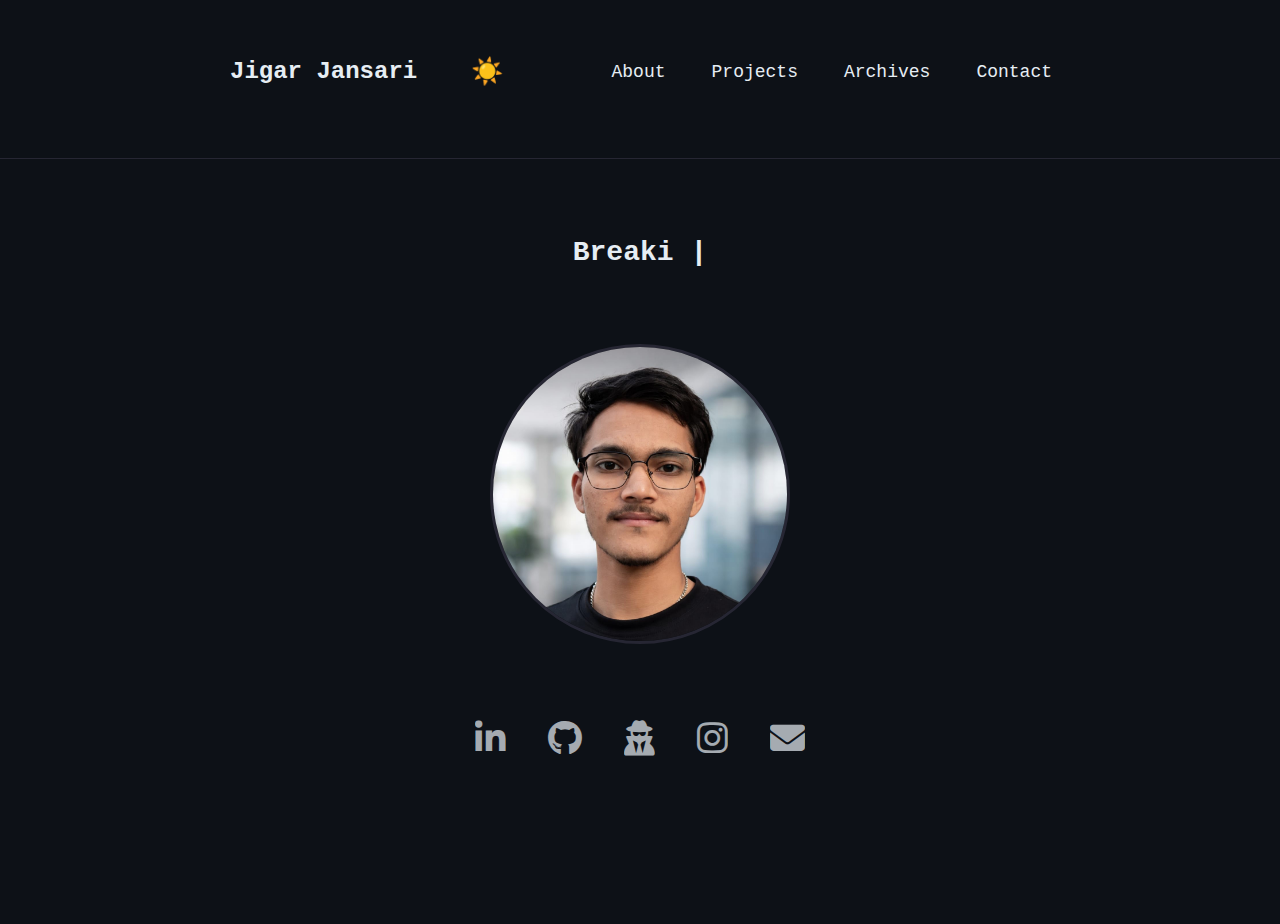
<file: index.html>
<!DOCTYPE html>
<html lang="en">
<head>
  <meta charset="UTF-8">
  <meta name="viewport" content="width=device-width, initial-scale=1.0">
  <title>Jigar Jansari - Portfolio</title>
  
  <link rel="stylesheet" href="index.css">
  <link rel="stylesheet" href="https://cdnjs.cloudflare.com/ajax/libs/font-awesome/6.5.0/css/all.min.css">
</head>
<body>

<header class="header">
  <div class="container header-inner">
    <button class="brand" data-page="home">Jigar Jansari</button>
    <button id="theme-toggle">☀️</button>
    
    <nav>
      <button data-page="about">About</button>
      <button data-page="project">Projects</button>
      <button data-page="archives">Archives</button>
      <button data-page="contact">Contact</button>
    </nav>
  </div>
</header>

<main id="content" class="container content-area"></main>

<script src="main.js"></script>

</body>
</html>
</file>
<file: index.css>
/* ==================== BASE ==================== */
:root {
  --bg: #0d1117;
  --text: #e6edf3;
  --accent: #c61c9e;
  --border: #262633;
  --card-bg: #141420;
  
  --fs-base: 18px;
  --fs-xs: 0.8rem;
  --fs-sm: 0.9rem;
  --fs-md: 1rem;
  --fs-lg: 1.2rem;
  --fs-xl: 1.6rem;
  --fs-xxl: 2.2rem;
}

body.dark {
  --bg: #f5f5f5;
  --text: #000;
  --card-bg: #fff;
  --border: #ddd;
}

* {
  box-sizing: border-box;
}

body {
  margin: 0;
  font-family: 'JetBrains Mono', monospace, Arial, sans-serif;
  background: var(--bg);
  color: var(--text);
  font-size: var(--fs-base);
  line-height: 1.6;
  overflow-x: hidden;
}

/* ==================== LAYOUT ==================== */
.container {
  max-width: 900px;
  margin: 0 auto;
  padding: 20px;
}

.header {
  margin-top: 24px;
  min-height: 15vh;
  border-bottom: 1px solid var(--border);
  padding-bottom: 20px;
}

.header-inner {
  display: flex;
  align-items: center;
  gap: 20px;
  flex-wrap: wrap;
}

nav {
  display: flex;
  gap: 10px;
  margin-left: auto;
  flex-wrap: wrap;
}

.content-area {
  min-height: 85vh;
}

/* ==================== BUTTONS ==================== */
button {
  background: none;
  border: none;
  color: var(--text);
  cursor: pointer;
  padding: 14px 18px;
  font-size: 19px;
  font-family: inherit;
  transition: all 0.2s ease;
}

button:hover {
  opacity: 0.7;
  transform: scale(1.05);
}

.brand {
  font-size: 24px;
  font-weight: bold;
  padding: 14px 20px;
}

nav button {
  position: relative;
  font-size: 18px;
  padding: 14px 18px;
}

nav button.active::after {
  content: "";
  position: absolute;
  bottom: 4px;
  left: 50%;
  width: 85%;
  height: 2px;
  background: var(--text);
  transform: translateX(-50%);
}

#theme-toggle {
  font-size: 26px;
  padding: 10px 14px;
}

/* ==================== HOME PAGE ==================== */
.typewriter {
  text-align: center;
  margin-top: 6%;
  font-size: 28px;
  font-family: monospace;
  padding: 0 20px;
}

.cursor {
  animation: blink 1s infinite;
}

@keyframes blink {
  50% { opacity: 0; }
}

img.profile {
  width: 300px;
  height: 300px;
  border-radius: 50%;
  display: block;
  margin: 8% auto 0;
  object-fit: cover;
  object-position: center;
  border: 3px solid var(--border);
}

.social-links {
  display: flex;
  justify-content: center;
  gap: 22px;
  margin-top: 60px;
  flex-wrap: wrap;
}

.social-links a {
  color: var(--text);
  font-size: 35px;
  opacity: 0.7;
  transition: all 0.2s ease;
  padding: 10px;
}

.social-links a:hover {
  opacity: 1;
  transform: translateY(-2px);
}

/* ==================== PAGE STRUCTURE ==================== */
.page-wrapper {
  max-width: 1100px;
  margin: 0 auto;
  padding: 80px 20px;
}

.page-intro {
  margin-bottom: 40px;
}

.page-intro .about-title {
  margin-top: -50px;
}

.page-content {
  margin-top: 0;
}

.about-title {
  font-size: var(--fs-xxl);
  margin-bottom: 16px;
}

.terminal-line {
  font-size: var(--fs-lg);
  margin-bottom: 10px;
}

.prompt {
  color: var(--accent);
  margin-right: 6px;
}

.terminal-quote {
  font-size: var(--fs-lg);
  line-height: 1.75;
  margin: 22px 0;
  padding-left: 20px;
  border-left: 3px solid var(--border);
  font-style: italic;
  opacity: 0.85;
}

.whoami-btn {
  background: none;
  border: none;
  color: var(--accent);
  font-family: inherit;
  font-size: var(--fs-lg);
  cursor: pointer;
  padding: 0;
}

.whoami-btn:hover {
  text-decoration: underline;
}

.whoami-output {
  margin: 14px 0 26px;
  padding-left: 20px;
  font-size: var(--fs-md);
}

.hidden {
  display: none;
}

.about-text p {
  font-size: var(--fs-md);
  line-height: 1.7;
  margin-bottom: 16px;
  opacity: 0.9;
}

.about-section-title {
  font-size: var(--fs-lg);
  margin-top: 30px;
  margin-bottom: 6px;
}

.about-section-type {
  font-size: var(--fs-sm);
  opacity: 0.7;
  margin-bottom: 14px;
}

.date {
  font-size: var(--fs-sm);
  opacity: 0.6;
  margin-bottom: 8px;
}

.project-divider {
  width: 100%;
  height: 1px;
  background-color: var(--border);
  margin: 12px 0 18px;
  opacity: 0.8;
}

.project-link {
  color: var(--accent);
  text-decoration: none;
}

.project-link:hover {
  text-decoration: underline;
}

.ls-item {
  margin-bottom: 6px;
  font-weight: 600;
}

.color {
  color: var(--text);
  text-decoration: none;
}

/* Resume link in About page */
.resume-line {
  margin-top: 12px;
  font-size: var(--fs-md);
}

.resume-link {
  color: var(--accent);
  text-decoration: none;
  font-weight: 600;
  padding: 4px 12px;
  border: 1px solid var(--accent);
  border-radius: 4px;
  transition: all 0.3s ease;
  display: inline-block;
}

.resume-link:hover {
  background: var(--accent);
  color: var(--bg);
}

/* ==================== ARCHIVES PAGE ==================== */
.archives-content {
  max-width: 1000px;
  margin: 0 auto;
}

.archive-section {
  margin-bottom: 60px;
}

.archive-section-title {
  font-size: var(--fs-xl);
  margin-bottom: 12px;
  display: flex;
  align-items: center;
  gap: 12px;
}

.archive-section-title i {
  color: var(--accent);
}

.archive-description {
  font-size: var(--fs-md);
  opacity: 0.8;
  margin-bottom: 24px;
  line-height: 1.7;
}

/* TryHackMe Embed */
.tryhackme-embed {
  margin-top: 20px;
  border-radius: 8px;
  overflow: hidden;
  border: 1px solid var(--border);
  width: 100%;
}

/* Certification Grid */
.cert-grid {
  display: grid;
  grid-template-columns: repeat(auto-fit, minmax(240px, 1fr));
  gap: 20px;
  margin-top: 24px;
}

.cert-card {
  background: var(--card-bg);
  border: 1px solid var(--border);
  border-radius: 12px;
  padding: 24px;
  text-align: center;
  transition: transform 0.3s ease, border-color 0.3s ease;
}

.cert-card:hover {
  transform: translateY(-4px);
  border-color: var(--accent);
}

.cert-icon {
  font-size: 40px;
  margin-bottom: 12px;
}

.cert-card h3 {
  font-size: var(--fs-md);
  margin-bottom: 8px;
}

.cert-count {
  font-size: var(--fs-lg);
  color: var(--accent);
  font-weight: bold;
  margin: 8px 0;
}

.cert-desc {
  font-size: var(--fs-sm);
  opacity: 0.7;
  margin: 0;
}

/* Timeline */
.timeline {
  position: relative;
  padding-left: 40px;
  margin-top: 24px;
}

.timeline::before {
  content: '';
  position: absolute;
  left: 8px;
  top: 0;
  bottom: 0;
  width: 2px;
  background: var(--border);
}

.timeline-item {
  position: relative;
  margin-bottom: 32px;
}

.timeline-marker {
  position: absolute;
  left: -36px;
  top: 4px;
  width: 16px;
  height: 16px;
  background: var(--accent);
  border-radius: 50%;
  border: 3px solid var(--bg);
}

.timeline-content h3 {
  font-size: var(--fs-lg);
  margin-bottom: 4px;
  color: var(--accent);
}

.timeline-role {
  font-weight: 600;
  margin-bottom: 8px;
  font-size: var(--fs-md);
}

.timeline-content p:last-child {
  opacity: 0.8;
  line-height: 1.6;
  margin: 0;
}

/* Skills Matrix */
.skills-matrix {
  display: grid;
  gap: 24px;
  margin-top: 24px;
}

.skill-category h3 {
  font-size: var(--fs-lg);
  margin-bottom: 12px;
  color: var(--accent);
}

.skill-tags {
  display: flex;
  flex-wrap: wrap;
  gap: 10px;
}

.skill-tag {
  background: var(--card-bg);
  border: 1px solid var(--border);
  padding: 8px 16px;
  border-radius: 20px;
  font-size: var(--fs-sm);
  transition: all 0.2s ease;
}

.skill-tag:hover {
  border-color: var(--accent);
  color: var(--accent);
  transform: scale(1.05);
}

/* ==================== CONTACT PAGE ==================== */
.contact-socials {
  display: flex;
  justify-content: center;
  gap: 16px;
  margin: 30px 0 50px;
  flex-wrap: wrap;
}

.social-btn {
  padding: 10px 22px;
  border: 1px solid var(--border);
  border-radius: 22px;
  font-size: 15px;
  color: var(--text);
  text-decoration: none;
  transition: 0.25s ease;
}

.social-btn:hover {
  border-color: var(--accent);
  color: var(--accent);
}

.contact-grid {
  display: grid;
  grid-template-columns: 1fr 1.2fr;
  gap: 50px;
}

.contact-info {
  display: flex;
  flex-direction: column;
  gap: 24px;
}

.info-card {
  padding: 24px;
  border: 1px solid var(--border);
  border-radius: 10px;
  background: var(--card-bg);
}

.info-card h3 {
  font-size: 15px;
  margin-bottom: 6px;
  color: var(--accent);
}

.info-card p,
.info-card a {
  font-size: 16px;
  color: var(--text);
  text-decoration: none;
  word-break: break-word;
}

.info-card a:hover {
  text-decoration: underline;
}

.contact-form {
  background: var(--card-bg);
  border: 1px solid var(--border);
  border-radius: 12px;
  padding: 32px;
}

.field {
  position: relative;
  margin-bottom: 28px;
}

.field input,
.field textarea {
  width: 100%;
  background: transparent;
  border: none;
  border-bottom: 1px solid var(--border);
  padding: 10px 4px;
  font-size: 16px;
  color: var(--text);
  outline: none;
  resize: vertical;
  font-family: inherit;
}

.field label {
  position: absolute;
  left: 4px;
  top: 10px;
  font-size: 14px;
  color: #8c8ca3;
  transition: 0.3s ease;
  pointer-events: none;
}

.field input:focus + label,
.field input:valid + label,
.field textarea:focus + label,
.field textarea:valid + label {
  top: -10px;
  font-size: 12px;
  color: var(--accent);
}

.contact-form button[type="submit"] {
  background: transparent;
  border: 1px solid var(--accent);
  color: var(--accent);
  padding: 12px 28px;
  font-size: 15px;
  border-radius: 30px;
  cursor: pointer;
  transition: 0.3s ease;
  margin-top: 10px;
}

.contact-form button[type="submit"]:hover {
  background: var(--accent);
  color: var(--bg);
}

.contact-form button[type="submit"]:disabled {
  opacity: 0.5;
  cursor: not-allowed;
}

#result {
  margin-top: 15px;
  font-size: 14px;
  padding: 10px;
  border-radius: 6px;
  text-align: center;
}

#result.success {
  color: #4ade80;
  border: 1px solid #4ade80;
  background: rgba(74, 222, 128, 0.1);
}

#result.error {
  color: #f87171;
  border: 1px solid #f87171;
  background: rgba(248, 113, 113, 0.1);
}

/* ==================== TABLET RESPONSIVE (768px - 1024px) ==================== */
@media (max-width: 1024px) and (min-width: 769px) {
  .container {
    padding: 15px;
  }
  
  .page-wrapper {
    padding: 60px 20px;
  }
  
  .typewriter {
    font-size: 24px;
  }
  
  img.profile {
    width: 260px;
    height: 260px;
  }
  
  .contact-grid {
    grid-template-columns: 1fr;
    gap: 40px;
  }
  
  .cert-grid {
    grid-template-columns: repeat(auto-fit, minmax(200px, 1fr));
  }
}

/* ==================== MOBILE RESPONSIVE (Up to 768px) ==================== */
@media (max-width: 768px) {
  :root {
    --fs-base: 16px;
    --fs-xxl: 1.8rem;
    --fs-xl: 1.4rem;
    --fs-lg: 1.1rem;
  }
  
  body {
    font-size: 16px;
  }
  
  .container {
    padding: 15px;
  }
  
  /* Header */
  .header {
    margin-top: 16px;
    min-height: auto;
    padding-bottom: 15px;
  }
  
  .header-inner {
    flex-direction: column;
    align-items: flex-start;
    gap: 15px;
  }
  
  .brand {
    font-size: 22px;
    padding: 10px 0;
  }
  
  nav {
    width: 100%;
    justify-content: space-around;
    margin-left: 0;
    gap: 5px;
  }
  
  nav button {
    font-size: 16px;
    padding: 10px 12px;
  }
  
  #theme-toggle {
    position: absolute;
    top: 8px;
    right: 15px;
    font-size: 24px;
  }
  
  /* Home Page */
  .typewriter {
    font-size: 18px;
    margin-top: 10%;
    padding: 0 15px;
  }
  
  img.profile {
    width: 220px;
    height: 220px;
    margin-top: 12%;
  }
  
  .social-links {
    gap: 18px;
    margin-top: 40px;
  }
  
  .social-links a {
    font-size: 28px;
  }
  
  /* Page Wrapper */
  .page-wrapper {
    padding: 50px 15px;
  }
  
  .page-intro .about-title {
    margin-top: -30px;
  }
  
  .about-title {
    font-size: 1.8rem;
  }
  
  .terminal-line {
    font-size: 1rem;
  }
  
  .terminal-quote {
    font-size: 1rem;
    padding-left: 15px;
    margin: 18px 0;
  }
  
  /* About & Projects */
  .about-text p {
    font-size: 0.95rem;
  }
  
  .about-section-title {
    font-size: 1.1rem;
  }
  
  /* Contact */
  .contact-grid {
    grid-template-columns: 1fr;
    gap: 30px;
  }
  
  .contact-socials {
    gap: 12px;
    margin: 25px 0 40px;
  }
  
  .social-btn {
    font-size: 14px;
    padding: 8px 18px;
  }
  
  .contact-form {
    padding: 24px 20px;
  }
  
  .info-card {
    padding: 20px;
  }
  
  /* Archives */
  .cert-grid {
    grid-template-columns: 1fr;
    gap: 15px;
  }
  
  .timeline {
    padding-left: 30px;
  }
  
  .timeline-marker {
    left: -28px;
  }
}

/* ==================== SMALL MOBILE (iPhone SE, up to 430px) ==================== */
@media (max-width: 430px) {
  :root {
    --fs-base: 15px;
    --fs-xxl: 1.6rem;
    --fs-xl: 1.3rem;
  }
  
  .container {
    padding: 12px;
  }
  
  .brand {
    font-size: 20px;
  }
  
  nav button {
    font-size: 15px;
    padding: 8px 10px;
  }
  
  .typewriter {
    font-size: 16px;
    margin-top: 12%;
  }
  
  img.profile {
    width: 200px;
    height: 200px;
  }
  
  .social-links {
    gap: 15px;
    margin-top: 35px;
  }
  
  .social-links a {
    font-size: 26px;
    padding: 8px;
  }
  
  .page-wrapper {
    padding: 40px 12px;
  }
  
  .terminal-quote {
    font-size: 0.9rem;
  }
  
  .contact-form {
    padding: 20px 16px;
  }
}

/* ==================== LARGE MOBILE (iPhone 14 Pro Max, 430px) ==================== */
@media (max-width: 430px) and (min-width: 390px) {
  img.profile {
    width: 210px;
    height: 210px;
  }
  
  .typewriter {
    font-size: 17px;
  }
}

/* ==================== LANDSCAPE MODE ==================== */
@media (max-height: 500px) and (orientation: landscape) {
  .header {
    margin-top: 10px;
  }
  
  img.profile {
    width: 150px;
    height: 150px;
    margin-top: 20px;
  }
  
  .social-links {
    margin-top: 25px;
  }
  
  .page-wrapper {
    padding: 30px 20px;
  }
}
</file>
